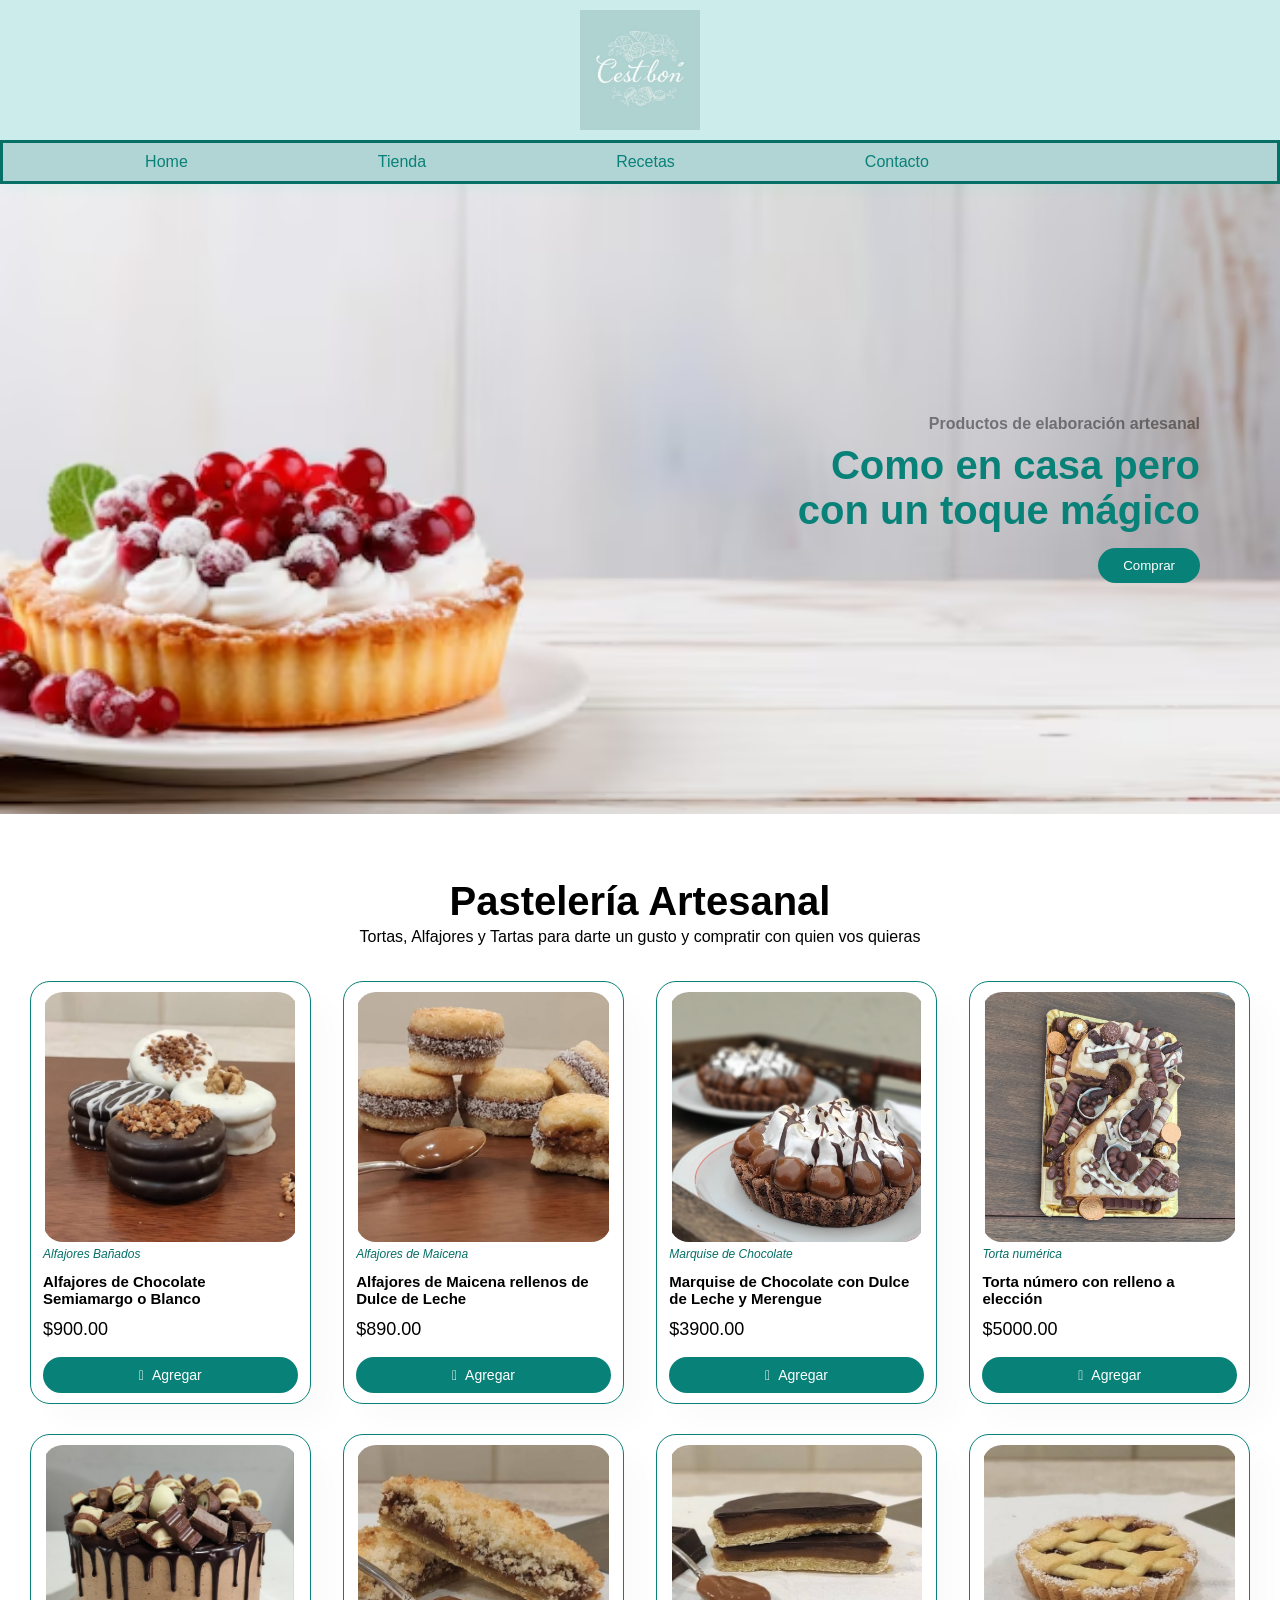
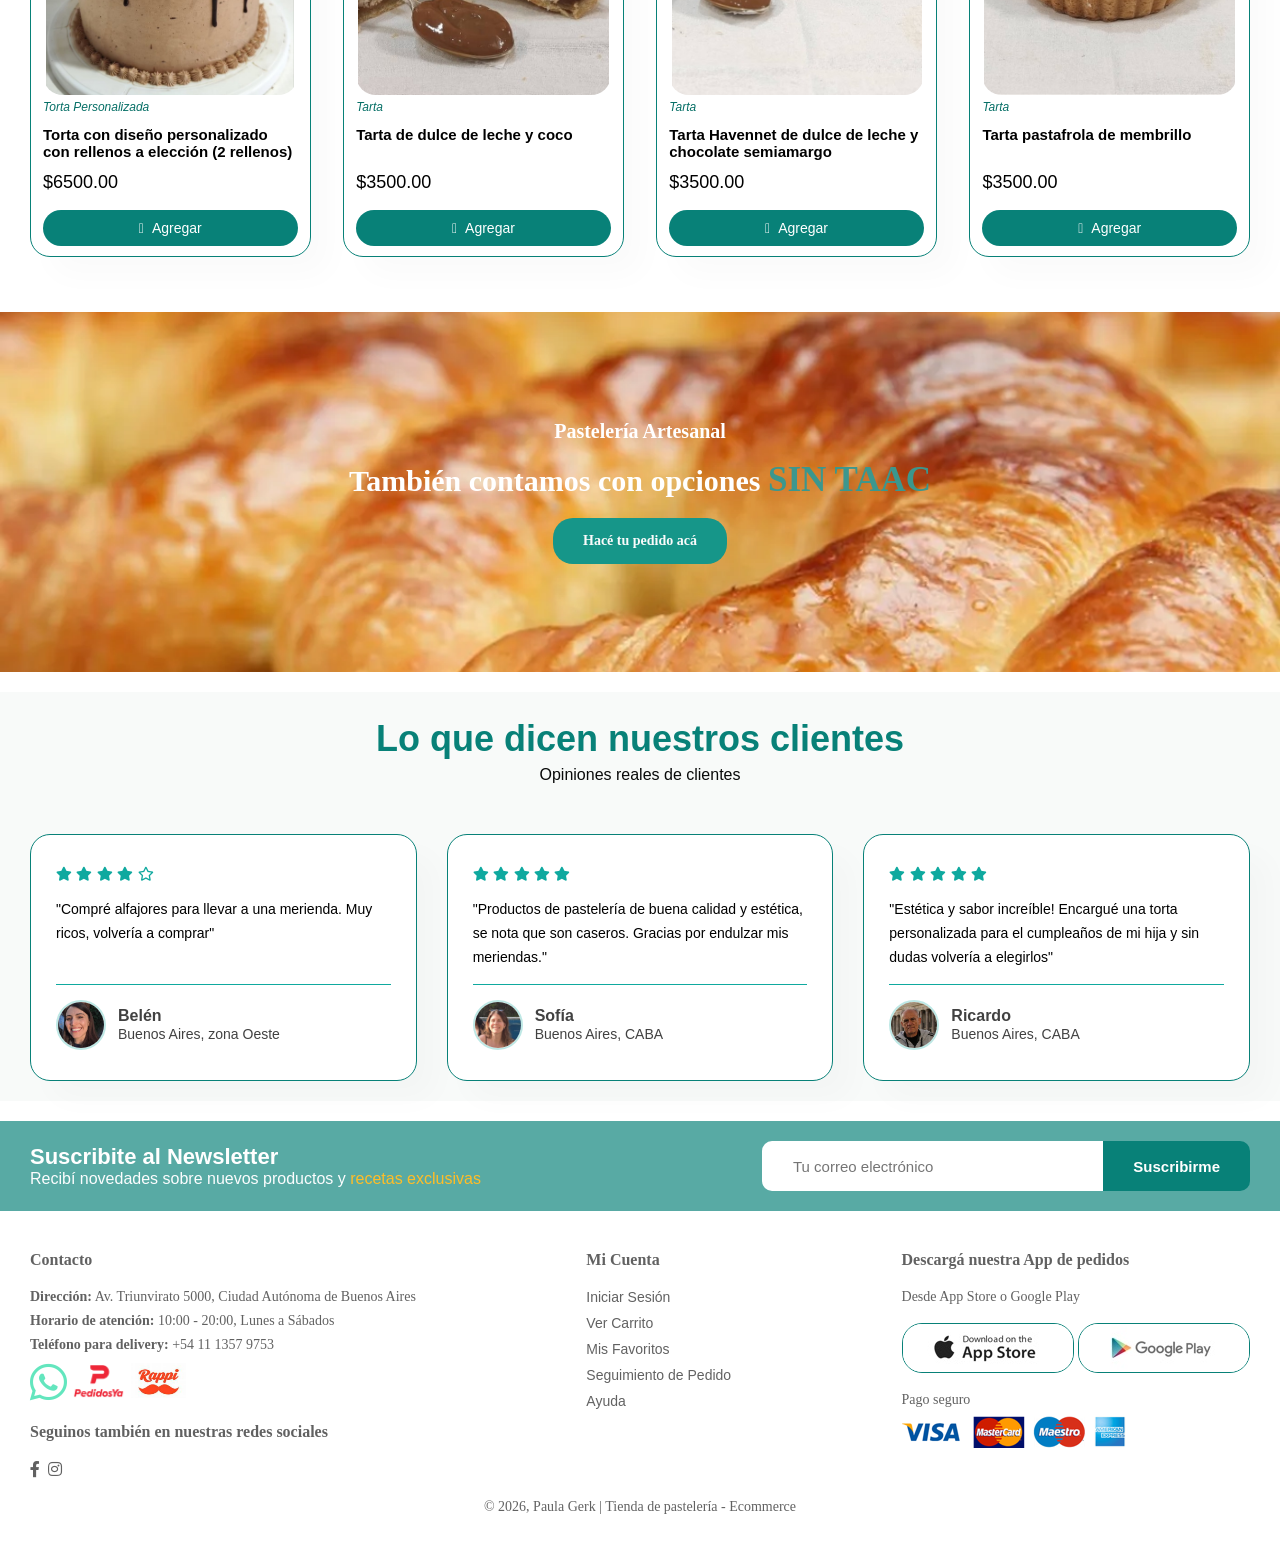
<file: index.html>
<!DOCTYPE html>
<html lang="es">

<head>
    <meta charset="UTF-8">
    <meta http-equiv="X-UA-Compatible" content="IE=edge">
    <meta name="viewport" content="width=device-width, initial-scale=1.0">
    <title>Pastelería Artesanal</title>
    <!-- Font Awesome: librería de íconos -->
    <link rel="stylesheet" href="https://pro.fontawesome.com/releases/v5.10.0/css/all.css" />
    <!-- Hoja de estilos principal -->
    <link rel="stylesheet" href="styles.css">
</head>

<body>
    <div class="logo">
        <a href="index.html">
            <img src="img/logo.jpg" class="logo" alt="Logo Marca" width="130px" height="130px">
        </a>
    </div>

    <!-- ==================== HEADER ==================== -->
    <header class="header">
            <ul id="navbar" class="navbar">
                <li><a href="#">Home</a></li>
                <li><a href="pages/tienda.html">Tienda</a></li>
                <li><a href="#">Recetas</a></li>
                <li><a href="pages/contacto.html">Contacto</a></li>
                <li>
                    <a href="pages/carrito.html">
                        <i class="far fa-graphite fa-thin fa-utensils" aria-hidden="true"></i>
                    </a>
                </li>
                <a href="#" id="close" class="close">
                    <i class="far fa-times" aria-hidden="true"></i>
                </a>
            </ul>
        <div class="mobile">
            <a href="pages/carrito.html">
                <i class="far fa-graphite fa-thin fa-utensils" aria-hidden="true"></i>
            </a>
            <i id="bar" class="fas fa-outdent"></i>
        </div>
    </header>

    <main>
       
        <!-- ==================== HERO ==================== -->
        <section class="hero">
            <div class="hero-content">
                <h4>Productos de elaboración artesanal</h4>
                <h1>Como en casa pero con un toque mágico</h1>
                <button>Comprar</button>
            </div>
        </section>

        <!-- ==================== PRODUCTOS ==================== -->
        <section class="section-productos section-p1">
            <h2>Pastelería Artesanal</h2>
            <p>Tortas,  Alfajores y Tartas para darte un gusto y compratir con quien vos quieras</p>
            <div class="productos-container">

                <div class="producto">
                    <img src="img/productos/Alfajores.jpg" alt="Alfajores Bañados">
                    <div class="producto-descripcion">
                        <span>Alfajores Bañados</span>
                        <h5>Alfajores de Chocolate Semiamargo o Blanco</h5>
                        <h4>$900.00</h4>
                    </div>
                    <a class="carrito" data-nombre="Alfajores de Chocolate Semiamargo o Blanco" data-precio="900.00"
                        data-imagen="../img/productos/Alfajores.jpg">
                        <i class="fal fa-thin fa-utensils"></i> Agregar
                    </a>
                </div>

                <div class="producto">
                    <img src="img/productos/Alfajoresm.jpg" alt="Alfajores Maicena">
                    <div class="producto-descripcion">
                        <span>Alfajores de Maicena</span>
                        <h5>Alfajores de Maicena rellenos de Dulce de Leche</h5>
                        <h4>$890.00</h4>
                    </div>
                    <a class="carrito" data-nombre="Alfajores de Maicena rellenos de Dulce de Leche" data-precio="890.00"
                        data-imagen="../img/productos/Alfajoresm.jpg">
                        <i class="fal fa-thin fa-utensils"></i> Agregar
                    </a>
                </div>

                <div class="producto">
                    <img src="img/productos/Marquise.jpg" alt="Marquise">
                    <div class="producto-descripcion">
                        <span>Marquise de Chocolate</span>
                        <h5>Marquise de Chocolate con Dulce de Leche y Merengue</h5>
                        <h4>$3900.00</h4>
                    </div>
                    <a class="carrito" data-nombre="Marquise de Chocolate" data-precio="3900.00"
                        data-imagen="../img/productos/Marquise.jpg">
                        <i class="fal fa-thin fa-utensils"></i> Agregar
                    </a>
                </div>

                <div class="producto">
                    <img src="img/productos/TortaN.jpg" alt="Torta Número">
                    <div class="producto-descripcion">
                        <span>Torta numérica</span>
                        <h5>Torta número con relleno a elección</h5>
                        <h4>$5000.00</h4>
                    </div>
                    <a class="carrito" data-nombre="Torta número con relleno a elección" data-precio="5000.00"
                        data-imagen="../img/productos/TortaN.jpg">
                        <i class="fal fa-thin fa-utensils"></i> Agregar
                    </a>
                </div>

                <div class="producto">
                    <img src="img/productos/Tortachoco.jpg" alt="Torta Personalizada">
                    <div class="producto-descripcion">
                        <span>Torta Personalizada</span>
                        <h5>Torta con diseño personalizado con rellenos a elección (2 rellenos)</h5>
                        <h4>$6500.00</h4>
                    </div>
                    <a class="carrito" data-nombre="Torta con diseño personalizado con rellenos a elección (2 rellenos)" data-precio="6500.00"
                        data-imagen="../img/productos/Tortachoco.jpg">
                        <i class="fal fa-thin fa-utensils"></i> Agregar
                    </a>
                </div>

                <div class="producto">
                    <img src="img/productos/Tarta1.jpg" alt="Tarta de coco">
                    <div class="producto-descripcion">
                        <span>Tarta</span>
                        <h5>Tarta de dulce de leche y coco</h5>
                        <h4>$3500.00</h4>
                    </div>
                    <a class="carrito" data-nombre="Tarta de dulce de leche y coco" data-precio="6500.00"
                        data-imagen="../img/productos/Tarta1.jpg">
                        <i class="fal fa-thin fa-utensils"></i> Agregar
                    </a>
                </div>

                <div class="producto">
                    <img src="img/productos/Tarta2.jpg" alt="Tarta Havannet">
                    <div class="producto-descripcion">
                        <span>Tarta</span>
                        <h5>Tarta Havennet de dulce de leche y chocolate semiamargo</h5>
                        <h4>$3500.00</h4>
                    </div>
                    <a class="carrito" data-nombre="Tarta Havennet de dulce de leche y chocolate semiamargo" data-precio="3500.00"
                        data-imagen="../img/productos/Tarta2.jpg">
                        <i class="fal fa-thin fa-utensils"></i> Agregar
                    </a>
                </div>

                <div class="producto">
                    <img src="img/productos/Tarta3.jpg" alt="Tarta de membrillo">
                    <div class="producto-descripcion">
                        <span>Tarta</span>
                        <h5>Tarta pastafrola de membrillo</h5>
                        <h4>$3500.00</h4>
                    </div>
                    <a class="carrito" data-nombre="Tarta pastafrola de membrillo" data-precio="3500.00"
                        data-imagen="../img/productos/Tarta3.jpg">
                        <i class="fal fa-thin fa-utensils"></i> Agregar
                    </a>
                </div>

            </div>
        </section>

        <!-- ==================== BANNER ==================== -->
        <section class="banner section-m1">
            <h4>Pastelería Artesanal</h4>
            <h2>También contamos con opciones <span>SIN TAAC</span></h2>
            <button>Hacé tu pedido acá</button>
        </section>

        <!-- ==================== RESEÑAS ==================== -->
        <section class="section-resenias section-p1 section-m1">
            <h2>Lo que dicen nuestros clientes</h2>
            <p>Opiniones reales de clientes</p>
            <div class="resenias-container">

                <div class="resenia-card">
                    <div class="resenia-estrellas">
                        <i class="fas fa-star"></i>
                        <i class="fas fa-star"></i>
                        <i class="fas fa-star"></i>
                        <i class="fas fa-star"></i>
                        <i class="far fa-star"></i>
                    </div>
                    <p>"Compré alfajores para llevar a una merienda. Muy ricos, volvería a comprar"</p>
                    <div class="resenia-autor">
                        <img src="img/people/1.jpg" alt="Belen">
                        <div>
                            <h5>Belén</h5>
                            <span>Buenos Aires, zona Oeste</span>
                        </div>
                    </div>
                </div>

                <div class="resenia-card">
                    <div class="resenia-estrellas">
                        <i class="fas fa-star"></i>
                        <i class="fas fa-star"></i>
                        <i class="fas fa-star"></i>
                        <i class="fas fa-star"></i>
                        <i class="fas fa-star"></i>
                    </div>
                    <p>"Productos de pastelería de buena calidad y estética, se nota que son caseros. Gracias por endulzar mis meriendas."</p>
                    <div class="resenia-autor">
                        <img src="img/people/2.jpg" alt="Sofia">
                        <div>
                            <h5>Sofía</h5>
                            <span>Buenos Aires, CABA </span>
                        </div>
                    </div>
                </div>
               
                <div class="resenia-card">
                    <div class="resenia-estrellas">
                        <i class="fas fa-star"></i>
                        <i class="fas fa-star"></i>
                        <i class="fas fa-star"></i>
                        <i class="fas fa-star"></i>
                        <i class="fas fa-star"></i>
                    </div>
                    <p>"Estética y sabor increíble! Encargué una torta personalizada para el cumpleaños de mi hija y sin dudas volvería a elegirlos"</p>
                    <div class="resenia-autor">
                        <img src="img/people/3.jpg" alt="Ricardo">
                        <div>
                            <h5>Ricardo</h5>
                            <span>Buenos Aires, CABA</span>
                        </div>
                    </div>
                </div>

            </div>
        </section>

        <!-- ==================== NEWSLETTER ==================== -->
        <section class="newsletter section-p1 section-m1">
            <div class="newstext">
                <h4>Suscribite al Newsletter</h4>
                <p>Recibí novedades sobre nuevos productos y <span>recetas exclusivas</span></p>
            </div>
            <div class="form">
                <input type="text" placeholder="Tu correo electrónico">
                <button>Suscribirme</button>
            </div>
        </section>

    </main>

    <!-- ==================== FOOTER ==================== -->
    <footer class="section-p1">
        <div class="col">
            <h4>Contacto</h4>
            <p><strong>Dirección:</strong> Av. Triunvirato 5000, Ciudad Autónoma de Buenos Aires</p>
            <p><strong>Horario de atención:</strong> 10:00 - 20:00, Lunes a Sábados</p>
            <p><strong>Teléfono para delivery:</strong> +54 11 1357 9753 </p>
            <div class="delivery">
                <a href="#"><i class="fab fa-brands fa-whatsapp fa-3x" style="color: rgb(99, 230, 190)" ></i></a>
                <a href="#"><img src="img/pedidosya.png" class="pedidos" alt="PedidosYa" width="55px" height="35px"></a> 
                <a href="#"><img src="img/Rappi.png" class="pedidos" alt="Rappi" width="55px" height="35px"></a>
            </div>
            <div class="follow">
                <h4>Seguinos también en nuestras redes sociales</h4>
                <div class="icon">
                    <i class="fab fa-facebook-f"></i>
                    <i class="fab fa-instagram"></i>
                    
                </div>
            </div>
        </div>
        <div class="col">
            <h4>Mi Cuenta</h4>
            <a href="#">Iniciar Sesión</a>
            <a href="pages/carrito.html">Ver Carrito</a>
            <a href="#">Mis Favoritos</a>
            <a href="#">Seguimiento de Pedido</a>
            <a href="pages/contacto.html">Ayuda</a>
        </div>
        <div class="col install">
            <h4>Descargá nuestra App de pedidos</h4>
            <p>Desde App Store o Google Play</p>
            <div class="row">
                <img src="img/pay/app.jpg" alt="App Store">
                <img src="img/pay/play.jpg" alt="Google Play">
            </div>
            <p>Pago seguro</p>
            <img src="img/pay/pay.png" alt="Métodos de Pago">
        </div>
        <div class="copyright">
            <p>© 2026, Paula Gerk | Tienda de pastelería - Ecommerce</p>
        </div>
    </footer>

    <script src="script/script.js"></script>
    <script src="script/index.js"></script>
    <script src="script/toast.js"></script>

</body>

</html>
</file>
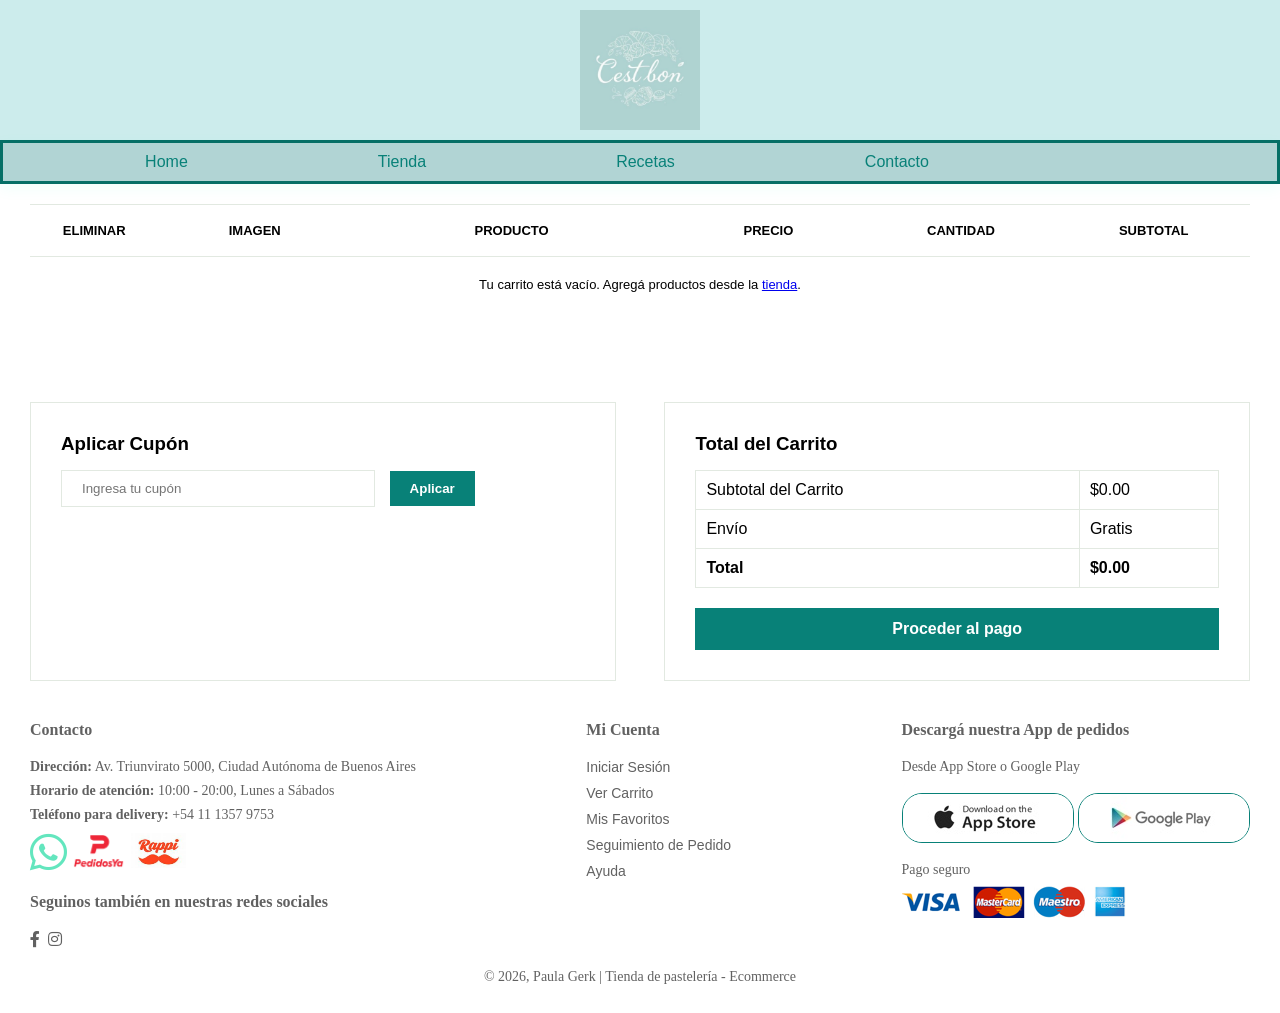
<file: pages/carrito.html>
<!DOCTYPE html>
<html lang="es">

<head>
    <meta charset="UTF-8">
    <meta http-equiv="X-UA-Compatible" content="IE=edge">
    <meta name="viewport" content="width=device-width, initial-scale=1.0">
    <title>Carrito - Talento Tech Ecommerce</title>
    <link rel="stylesheet" href="https://pro.fontawesome.com/releases/v5.10.0/css/all.css" />
    <link rel="stylesheet" href="../styles.css">
    <link rel="stylesheet" href="../estilos/carrito.css">
</head>

<body>

    <div class="logo">
        <a href="../index.html">
            <img src="../img/logo.jpg" class="logo" alt="Logo Marca" width="130px" height="130px">
        </a>
    </div>

    <!-- ==================== HEADER ==================== -->
    <header class="header">
        <div>
            <ul id="navbar" class="navbar">
                <li><a href="/index.html">Home</a></li>
                <li><a href="tienda.html">Tienda</a></li>
                <li><a href="#">Recetas</a></li>
                <li><a href="contacto.html">Contacto</a></li>
                <li>
                    <a href="../pages/carrito.html">
                        <i class="far fa-graphite fa-thin fa-utensils" aria-hidden="true"></i>
                    </a>
                </li>
                <a href="#" id="close" class="close">
                    <i class="far fa-times" aria-hidden="true"></i>
                </a>
            </ul>
        </div>
        <div class="mobile">
            <a href="carrito.html">
                <i class="far fa-graphite fa-thin fa-utensils" aria-hidden="true"></i>
            </a>
            <i id="bar" class="fas fa-outdent"></i>
            </a>
        </div>
    </header>

    <main>

        <!-- ==================== TABLA CARRITO ==================== -->
        <section id="cart" class="section-p1">
            <table width="100%">
                <thead>
                    <tr>
                        <td>ELIMINAR</td>
                        <td>IMAGEN</td>
                        <td>PRODUCTO</td>
                        <td>PRECIO</td>
                        <td>CANTIDAD</td>
                        <td>SUBTOTAL</td>
                    </tr>
                </thead>
                <tbody id="tabla_carrito"></tbody>
            </table>
        </section>

        <!-- ==================== CUPÓN Y TOTAL ==================== -->
        <section id="cart-add" class="section-p1">
            <div id="coupon">
                <h3>Aplicar Cupón</h3>
                <div>
                    <input type="text" placeholder="Ingresa tu cupón">
                    <button class="normal">Aplicar</button>
                </div>
            </div>
            <div id="subtotal">
                <h3>Total del Carrito</h3>
                <table>
                    <tr>
                        <td>Subtotal del Carrito</td>
                        <td id="total">$0.00</td>
                    </tr>
                    <tr>
                        <td>Envío</td>
                        <td>Gratis</td>
                    </tr>
                    <tr>
                        <td><strong>Total</strong></td>
                        <td><strong id="total">$0.00</strong></td>
                    </tr>
                </table>
                <button class="normal">Proceder al pago</button>
            </div>
        </section>

    </main>

    <!-- ==================== FOOTER ==================== -->
    <footer class="section-p1">
        <div class="col">
            <h4>Contacto</h4>
            <p><strong>Dirección:</strong> Av. Triunvirato 5000, Ciudad Autónoma de Buenos Aires</p>
            <p><strong>Horario de atención:</strong> 10:00 - 20:00, Lunes a Sábados</p>
            <p><strong>Teléfono para delivery:</strong> +54 11 1357 9753 </p>
            <div class="delivery">
                <a href="#"><i class="fab fa-brands fa-whatsapp fa-3x" style="color: rgb(99, 230, 190)" ></i></a>
                <a href="#"><img src="../img/pedidosya.png" class="pedidos" alt="PedidosYa" width="55px" height="35px"></a> 
                <a href="#"><img src="../img/Rappi.png" class="pedidos" alt="Rappi" width="55px" height="35px"></a>
            </div>
            <div class="follow">
                <h4>Seguinos también en nuestras redes sociales</h4>
                <div class="icon">
                    <i class="fab fa-facebook-f"></i>
                    <i class="fab fa-instagram"></i>
                    
                </div>
            </div>
        </div>
        <div class="col">
            <h4>Mi Cuenta</h4>
            <a href="#">Iniciar Sesión</a>
            <a href="carrito.html">Ver Carrito</a>
            <a href="#">Mis Favoritos</a>
            <a href="#">Seguimiento de Pedido</a>
            <a href="contacto.html">Ayuda</a>
        </div>
        <div class="col install">
            <h4>Descargá nuestra App de pedidos</h4>
            <p>Desde App Store o Google Play</p>
            <div class="row">
                <img src="../img/pay/app.jpg" alt="App Store">
                <img src="../img/pay/play.jpg" alt="Google Play">
            </div>
            <p>Pago seguro</p>
            <img src="../img/pay/pay.png" alt="Métodos de Pago">
        </div>
        <div class="copyright">
            <p>© 2026, Paula Gerk | Tienda de pastelería - Ecommerce</p>
        </div>
    </footer>

    <script src="../script/carrito.js"></script>
    <script src="../script/script.js"></script>

</body>

</html>
</file>
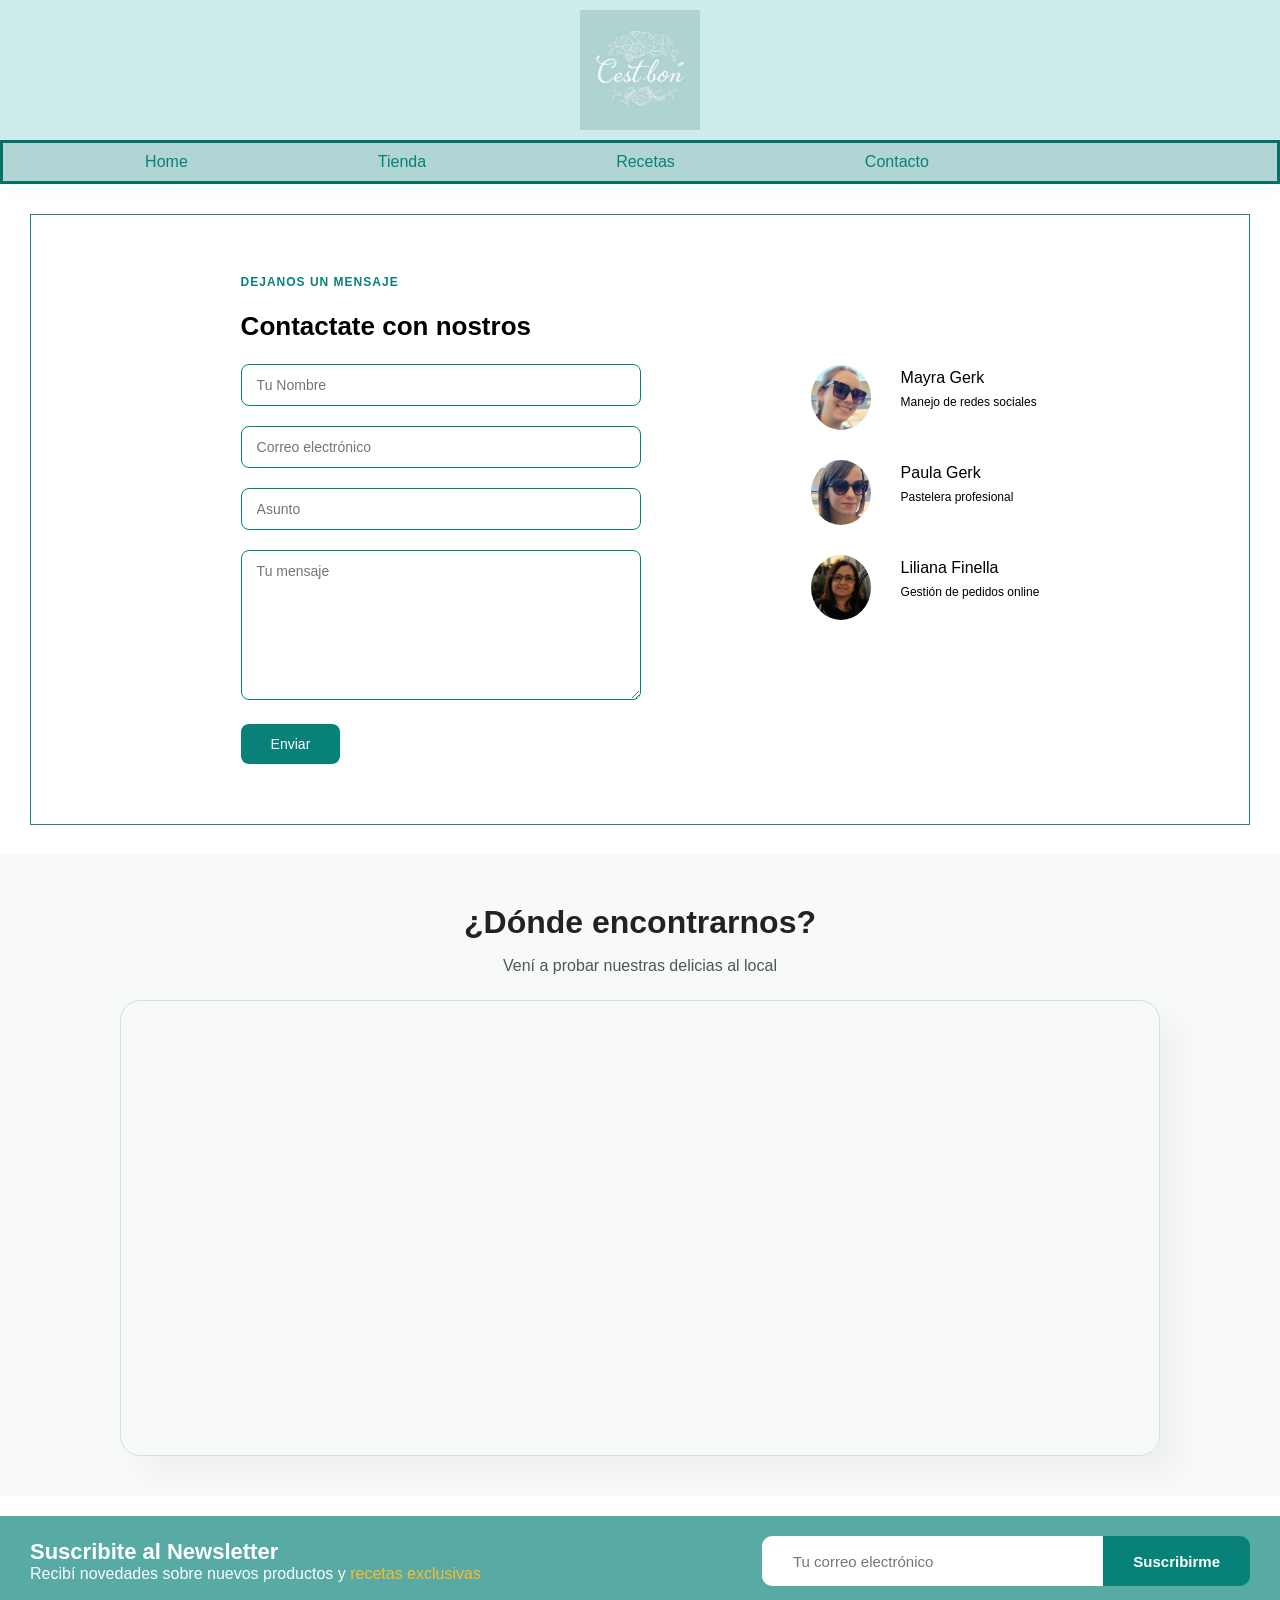
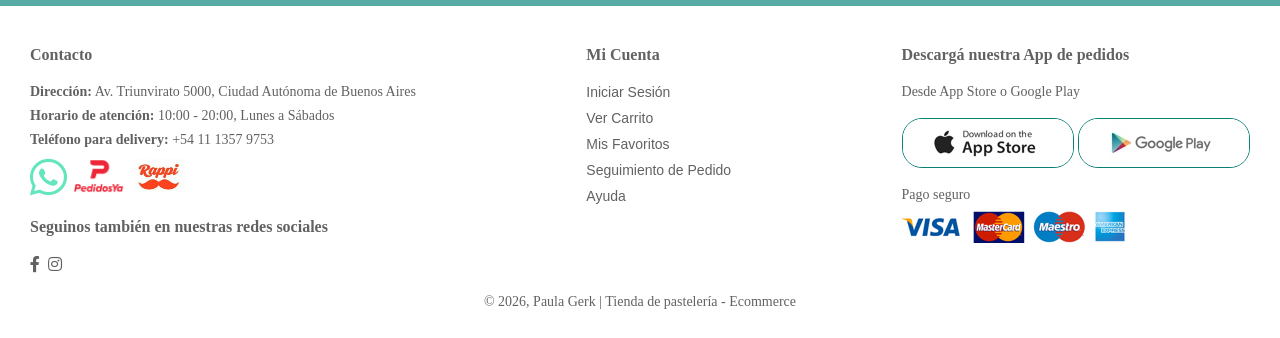
<file: pages/contacto.html>
<!DOCTYPE html>
<html lang="es">

<head>
    <meta charset="UTF-8">
    <meta http-equiv="X-UA-Compatible" content="IE=edge">
    <meta name="viewport" content="width=device-width, initial-scale=1.0">
    <title>Contacto - Pastelería artesanal</title>
    <link rel="stylesheet" href="https://pro.fontawesome.com/releases/v5.10.0/css/all.css" />
    <link rel="stylesheet" href="../styles.css">
    <link rel="stylesheet" href="../estilos/contacto.css">
</head>

<body>

    <div class="logo">
        <a href="#">
            <img src="../img/logo.jpg" class="logo" alt="Logo Marca" width="130px" height="130px">
        </a>
    </div>

    <header class="header">
            <ul id="navbar" class="navbar">
                <li><a href="../index.html">Home</a></li>
                <li><a href="../pages/tienda.html">Tienda</a></li>
                <li><a href="">Recetas</a></li>
                <li><a href="../pages/contacto.html">Contacto</a></li>
                <li>
                    <a href="../pages/carrito.html">
                        <i class="far fa-graphite fa-thin fa-utensils" aria-hidden="true"></i>
                    </a>
                </li>
                <a href="#" id="close" class="close">
                    <i class="far fa-times" aria-hidden="true"></i>
                </a>
            </ul>
        <div class="mobile">
            <a href="../pages/carrito.html">
                <i class="fal fa-thin fa-utensils" aria-hidden="true"></i>
            </a>
            <i id="bar" class="fas fa-outdent"></i>
        </div>
    </header>

    <main>

        <section class="form-details">

            <form action="https://formspree.io/f/TU_ID_FORMSPREE" method="POST" id="formularioContacto">
                <span>DEJANOS UN MENSAJE</span>
                <h2>Contactate con nostros</h2>

                <div class="campo-control">
                    <input type="text" id="tuNombre" name="nombre" placeholder="Tu Nombre">
                    <div class="texto-error"></div>
                </div>

                <div class="campo-control">
                    <input type="text" id="tuCorreo" name="correo" placeholder="Correo electrónico">
                    <div class="texto-error"></div>
                </div>

                <div class="campo-control">
                    <input type="text" id="asunto" name="asunto" placeholder="Asunto">
                    <div class="texto-error"></div>
                </div>

                <div class="campo-control">
                    <textarea id="tuMensaje" name="mensaje" cols="30" rows="10" placeholder="Tu mensaje"></textarea>
                    <div class="texto-error"></div>
                </div>

                <button type="submit">Enviar</button>
            </form>

            <div class="people">
                <div>
                    <img src="../img/people/4.jpg" alt="Mayra Gerk">
                    <p>
                        <span>Mayra Gerk</span>
                        Manejo de redes sociales <br>
                    </p>
                </div>
                <div>
                    <img src="../img/people/5.jpg" alt="Paula Gerk">
                    <p>
                        <span>Paula Gerk</span>
                        Pastelera profesional <br>
                    </p>
                </div>
                <div>
                    <img src="../img/people/6.jpg" alt="Liliana Finella">
                    <p>
                        <span>Liliana Finella</span>
                        Gestión de pedidos online <br>
                    </p>
                </div>
            </div>

        </section>

        <section class="seccion-mapa section-p1">
            <h2>¿Dónde encontrarnos?</h2>
            <p>Vení a probar nuestras delicias al local</p>
            <div class="mapa-container">
                <iframe
                    src="https://www.google.com/maps/embed?pb=!1m18!1m12!1m3!1d3285.090820270036!2d-58.485045925335115!3d-34.57656845606293!2m3!1f0!2f0!3f0!3m2!1i1024!2i768!4f13.1!3m3!1m2!1s0x95bcb66629d68063%3A0xd14098f19878b107!2sAv.%20Triunvirato%205000%2C%20C1431FCP%20Cdad.%20Aut%C3%B3noma%20de%20Buenos%20Aires!5e0!3m2!1ses!2sar!4v1779401756513!5m2!1ses!2sar" 
                    width="900" 
                    height="450" 
                    width="100%"
                    style="border:0; border-radius: 20px;"
                    allowfullscreen=""
                    loading="lazy"
                    referrerpolicy="no-referrer-when-downgrade"
                    title="Ubicación de la tienda en Buenos Aires">
                </iframe>
            </div>
        </section>

        <section class="newsletter section-p1 section-m1">
            <div class="newstext">
                <h4>Suscribite al Newsletter</h4>
                <p>Recibí novedades sobre nuevos productos y <span>recetas exclusivas</span></p>
            </div>
            <div class="form">
                <input type="text" placeholder="Tu correo electrónico">
                <button>Suscribirme</button>
            </div>
        </section>

    </main>

    <footer class="section-p1">
        <div class="col">
            <h4>Contacto</h4>
            <p><strong>Dirección:</strong> Av. Triunvirato 5000, Ciudad Autónoma de Buenos Aires</p>
            <p><strong>Horario de atención:</strong> 10:00 - 20:00, Lunes a Sábados</p>
            <p><strong>Teléfono para delivery:</strong> +54 11 1357 9753 </p>
            <div class="delivery">
                <a href="#"><i class="fab fa-brands fa-whatsapp fa-3x" style="color: rgb(99, 230, 190)" ></i></a>
                <a href="#"><img src="../img/pedidosya.png" class="pedidos" alt="PedidosYa" width="55px" height="35px"></a> 
                <a href="#"><img src="../img/Rappi.png" class="pedidos" alt="Rappi" width="55px" height="35px"></a>
            </div>
            <div class="follow">
                <h4>Seguinos también en nuestras redes sociales</h4>
                <div class="icon">
                    <i class="fab fa-facebook-f"></i>
                    <i class="fab fa-instagram"></i>
                    
                </div>
            </div>
        </div>
        <div class="col">
            <h4>Mi Cuenta</h4>
            <a href="#">Iniciar Sesión</a>
            <a href="carrito.html">Ver Carrito</a>
            <a href="#">Mis Favoritos</a>
            <a href="#">Seguimiento de Pedido</a>
            <a href="contacto.html">Ayuda</a>
        </div>
        <div class="col install">
            <h4>Descargá nuestra App de pedidos</h4>
            <p>Desde App Store o Google Play</p>
            <div class="row">
                <img src="../img/pay/app.jpg" alt="App Store">
                <img src="../img/pay/play.jpg" alt="Google Play">
            </div>
            <p>Pago seguro</p>
            <img src="../img/pay/pay.png" alt="Métodos de Pago">
        </div>
        <div class="copyright">
            <p>© 2026, Paula Gerk | Tienda de pastelería - Ecommerce</p>
        </div>
    </footer>
    
    <script src="../script/script.js"></script>
    <script src="../script/contactoStorage.js"></script>
    <script src="../script/contactoValidacion.js"></script>

</body>

</html>
</file>
<file: styles.css>
/* Google Fonts */
@import url("https://fonts.googleapis.com/css2?family=Rochester&family=Shadows+Into+Light&display=swap");

* {
    margin: 0;
    padding: 0;
    box-sizing: border-box;
    font-family:'Segoe UI', Tahoma, Geneva, Verdana, sans-serif;
}

h1 {
    color: #088178;
    font-family: "Rochester", 'Segoe UI', Tahoma, Geneva, Verdana, sans-serif ;
    font-size: 2.5rem;
}

h2 {
    line-height: 54px;
    color: #000000;
    font-size: 2.5rem;
}

h4 {
    color: #00000070;
    font-size: 1rem;
}

body {
    width: 100%;
}

.section-p1 {
    padding: 20px 30px;
}

.section-m1 {
    margin: 20px 0;
}

/* ============================================================
   HEADER Y NAVEGACIÓN
   ============================================================ */

.header {
    display: flex;
    align-items: center;
    justify-content: center;
    padding: 10px 60px;
    background-color: #b1d4d4;
    border-style: solid;
    border-color: #066f66;
    border-width: 3px;
    box-shadow: 0 5px 15px rgba(4, 248, 195, 0.06);
    z-index: 999;
    position: sticky;
    top: 0;
    left: 0;
}

.logo {
    padding: 5px 5px;
    display: flex;
    align-items: center;
    justify-content: center;
    background-color: #ccecec;
}

.navbar {
    display: flex;
    align-items: center;
    justify-content: center;
    gap: 150px;
}

.navbar li {
    list-style: none;
    padding: 0 20px;
}

.navbar a {
    text-decoration: none;
    font-size: 16px;
    font-weight: 500;
    font-family:'Segoe UI', Tahoma, Geneva, Verdana, sans-serif;
    color: #088178;
    transition: 0.3s ease;
}

.mobile {
    display: none;
    align-items: center;
}

/* Botón cerrar menú mobile */
.close {
    display: none;
    position: absolute;
    z-index: 100; /* Asegura que esté por encima de la barra */
    cursor: pointer; /* Fuerza a que aparezca la mano de clic */
}

/* Responsive Header */
@media (max-width: 799px) {
    .navbar {
        display:flex;
        flex-direction: column;
        align-items: flex-start;
        justify-content: flex-start;
        position:fixed;
        top: 0;
        right: -300px;
        height: 100vh;
        width: 200px;
        background-color: #b1d4d4;
        box-shadow: 0 20px 0px rgba(0, 0, 0, 0.1);
        padding: 60px 0 0 40px;
        transition: 0.3s;
    }

    .navbar li {
        margin-bottom: -90px;
    }

    .mobile {
        display: flex;
        align-items: center;
    }

    .mobile i {
        color: #066f66;
        font-size: 22px;
        padding-left: 20px;
    }

    /* Clase que se agrega con JS para mostrar el menú */
    .active {
        right: 0px;
    }

    .close {
        display: initial;
        position: absolute;
        top: 30px;
        left: 30px;
        color: #066f66;
        font-size: 24px;
    }
}

/* ============================================================
   HERO
   ============================================================ */

.hero {
    background-image: url('img/tarta.avif');
    display: flex;
    align-items: center;
    justify-content: flex-end;
    height: 70vh;
    width: 100%;
    background-size: cover;
    background-position: top 70% center;
    padding: 0 80px;
    margin-bottom: 40px;
}

.hero .hero-content {
    width: 36%;
    display: flex;
    flex-direction: column;
    align-items: flex-end;
    text-align: right;
    z-index: 1;
}

.hero .hero-content h4 {
    margin-bottom: 10px;
}

.hero .hero-content h1 {
    margin-bottom: 15px;
}

.hero .hero-content button {
    background-color: #088178;
    color: white;
    border: none;
    padding: 10px 25px;
    border-radius: 50px;
    cursor: pointer;
    transition: background-color 0.3s ease;
}

/* Responsive Hero */
@media (max-width: 1200px) {
    .hero { padding: 0 60px; }
    .hero .hero-content { width: 55%; }
}

@media (max-width: 992px) {
    .hero { height: 85vh; padding: 0 60px; }
    .hero .hero-content { width: 60%; }
    .hero .hero-content h1 { font-size: 2.5rem; }
    .hero .hero-content h2 { font-size: 2.2rem; }
    .hero .hero-content p { font-size: 0.9rem; }
}

@media (max-width: 768px) {
    .hero {
        height: 70vh;
        padding: 0 40px;
        justify-content: center;
        background-position: top center;
    }
    .hero .hero-content {
        width: 80%;
        align-items: center;
        text-align: center;
    }
    .hero .hero-content h4 { font-size: 0.9rem; }
    .hero .hero-content h2 { font-size: 1.8rem; }
    .hero .hero-content h1 { font-size: 2.2rem; }
}

@media (max-width: 576px) {
    .hero { height: 60vh; padding: 0 10px; background-position: 55% center; }
    .hero .hero-content { width: 100%; }
    .hero .hero-content h4 { font-size: 0.8rem; }
    .hero .hero-content h2 { font-size: 1.5rem; }
    .hero .hero-content h1 { font-size: 1.8rem; margin-bottom: 10px; }
    .hero .hero-content p { font-size: 0.8rem; margin-bottom: 15px; }
    .hero .hero-content button { padding: 10px 20px; font-size: 0.9rem; }
}


/* ============================================================
   SECCIÓN PRODUCTOS
   ============================================================ */

.section-productos {
    text-align: center;
}

/* Contenedor Flexbox de los productos */
.section-productos .productos-container {
    display: flex;
    justify-content: space-between;
    padding-top: 20px;
    flex-wrap: wrap;
}

/* Productos */
.section-productos .productos-container .producto {
    width: 23%;
    min-width: 250px;
    margin: 15px 0;
    padding: 10px 12px;
    border-radius: 20px;
    border: 1px solid #088178;
    cursor: pointer;
    box-shadow: 20px 20px 30px rgba(0, 0, 0, 0.02);
    transition: 0.8s ease;
    position: relative;
    display: flex;
    flex-direction: column;
}

.section-productos .productos-container .producto img {
    width: 100%;
    border-radius: 20px;
    height: 250px;
    object-fit: contain;
    display: block;
}

/* Descripción del producto */
.section-productos .productos-container .producto .producto-descripcion {
    text-align: start;
    padding: 5px 0;
    min-height: 80px;
    display: flex;
    flex-direction: column;
    justify-content: flex-start;
    flex-grow: 1;
}

.section-productos .productos-container .producto .producto-descripcion span {
    color:#066f66;
    font-size: 12px;
    font-style: oblique;
}

.section-productos .productos-container .producto .producto-descripcion h5 {
    padding-top: 12px;
    color: #000000;
    font-size: 15px;
}

/* Precio del producto */
.section-productos .productos-container .producto .producto-descripcion h4 {
    padding-top: 12px;
    font-size: 18px;
    font-weight: 500;
    color: #000000;
    margin-top: auto;
}

.section-productos .productos-container .producto:hover {
    box-shadow: 20px 20px 30px rgba(0, 0, 0, 0.15);
}

/* Botón agregar al carrito */
.section-productos .productos-container .producto .carrito {
    display: flex;
    align-items: center;
    justify-content: center;
    gap: 8px;
    width: 100%;
    padding: 10px 0;
    margin-top: 12px;
    border-radius: 20px;
    background-color: #088178;
    color: #fff;
    font-size: 14px;
    font-weight: 500;
    text-decoration: none;
    transition: background-color 0.8s ease;
}

.section-productos .productos-container .producto .carrito:hover {
    background-color: #066f66;
}

/* Responsive Productos */
@media (max-width: 1200px) {
    .section-productos .productos-container { justify-content: space-around; }
    .section-productos .productos-container .producto { margin: 15px 10px; }
}

@media (max-width: 992px) {
    .section-productos h2 { font-size: 1.8rem; }
    .section-productos p { font-size: 0.9rem; }
    .section-productos .productos-container .producto { width: 30%; min-width: 220px; }
}

@media (max-width: 768px) {
    .section-productos .productos-container .producto { width: 45%; min-width: 200px; }
    .section-productos .productos-container { justify-content: space-between; }
}

@media (max-width: 576px) {
    .section-productos { padding: 20px 10px; }
    .section-productos h2 { font-size: 1.5rem; }
    .section-productos .productos-container .producto { width: 100%; min-width: unset; margin: 10px 0; }
    .section-productos .productos-container .producto .producto-descripcion h5 { font-size: 13px; }
}


/* ============================================================
   BANNER
   ============================================================ */

.banner {
    width: 100%;
    height: 40vh;
    background-image: url(img/banner/medialunas.webp);
    background-size: cover;
    background-position: center;
    display: flex;
    flex-direction: column;
    justify-content: center;
    align-items: center;
    text-align: center;
}

.banner h4 {
    color: #fff;
    font-size: 20px;
    font-family: Cambria, Cochin, Georgia, Times, 'Times New Roman', serif;
}

.banner h2 {
    color: #fff;
    font-size: 30px;
    font-family: Cambria, Cochin, Georgia, Times, 'Times New Roman', serif;
    padding: 10px 0;
}

.banner span {
    color: #3b978e;
    font-size: 35px;
    font-family: Cambria, Cochin, Georgia, Times, 'Times New Roman', serif;
}

.banner button {
    font-size: 14px;
    font-family:Cambria, Cochin, Georgia, Times, 'Times New Roman', serif;
    font-weight: 600;
    padding: 15px 30px;
    color: #fafbfb;
    background-color: #169689;
    border-radius: 20px;
    cursor: pointer;
    border: none;
    outline: none;
    transition: 0.8s;
}

.banner button:hover {
    background: #088178;
    color: #fff;
}

/* Responsive Banner */
@media (max-width: 1200px) {
    .banner { padding: 0 60px; }
    .banner h2 { font-size: 28px; }
}

@media (max-width: 992px) {
    .banner { height: 35vh; }
    .banner h2 { font-size: 26px; }
}

@media (max-width: 768px) {
    .banner { height: 30vh; padding: 0 20px; }
    .banner h4 { font-size: 14px; }
    .banner h2 { font-size: 22px; }
    .banner button { padding: 12px 20px; }
}

@media (max-width: 576px) {
    .banner { height: 25vh; }
    .banner h4 { font-size: 12px; }
    .banner h2 { font-size: 18px; }
    .banner button { padding: 10px 15px; font-size: 12px; }
}


/* ============================================================
   NEWSLETTER
   ============================================================ */

.newsletter {
    display: flex;
    justify-content: space-between;
    flex-wrap: wrap;
    align-items: center;
    background-position: 20% 30%;
    background-color:#088179ac
}

.newsletter h4 {
    font-size: 22px;
    font-weight: 700;
    color: #fff;
}

.newsletter p {
    font-size: 16px;
    font-weight: 500;
    color: #fcfdfe;
}

.newsletter p span {
    color: #ffbd27;
}

/* Barra de suscripción */
.newsletter .form {
    display: flex;
    width: 40%;
}

.newsletter .form input {
    height: 3.125rem;
    padding: 0px 30px;
    font-size: 15px;
    width: 100%;
    border: 1px solid transparent;
    border-radius:10px 0 0 10px;
    outline: none;
}

.newsletter .form button {
    font-size: 15px;
    font-weight: 600;
    padding: 5px 30px;
    color: #fff;
    background-color: #088178;
    white-space: nowrap;
    border-radius: 0 10px 10px 0;
    cursor: pointer;
    border: none;
    outline: none;
    transition: 0.5s;
}

/* Responsive Newsletter */
@media (max-width: 1200px) {
    .newsletter { padding: 40px 60px; }
    .newsletter .form { width: 45%; }
}

@media (max-width: 992px) {
    .newsletter .form { width: 80%; }
}

@media (max-width: 768px) {
    .newsletter { flex-direction: column; align-items: flex-start; }
    .newsletter .newstext { margin-bottom: 20px; width: 100%; }
}

@media (max-width: 576px) {
    .newsletter { padding: 20px 10px; }
    .newsletter h4 { font-size: 18px; }
    .newsletter .form { width: 100%; }
    .newsletter .form button { padding: 12px 15px; }
}


/* ============================================================
   FOOTER
   ============================================================ */

footer {
    display: flex;
    flex-wrap: wrap;
    justify-content: space-between;
}

footer .col {
    display: flex;
    flex-direction: column;
    align-items: flex-start;
    margin-bottom: 20px;
}

footer h4 {
    font-size: 16px;
    color: #0000009e;
    font-family: Cambria, Cochin, Georgia, Times, 'Times New Roman', serif;
    padding-bottom: 20px;
}

footer p {
    font-size: 14px;
    color: #0000009e;
    font-family: Cambria, Cochin, Georgia, Times, 'Times New Roman', serif;
    margin: 0 0 8px 0;
}

footer strong {
    font-size: 14px;
    color: #0000009e;
    font-family: Cambria, Cochin, Georgia, Times, 'Times New Roman', serif;
}

footer a {
    font-size: 14px;
    color: #0000009e;
    font-family: 'Gill Sans', 'Gill Sans MT', Calibri, 'Trebuchet MS', sans-serif;
    text-decoration: none;
    margin-bottom: 10px;
}

footer .follow {
    margin-top: 20px;
}

footer .follow i {
    color: #0000009e;
    padding-right: 4px;
    cursor: pointer;
}

/* Imágenes de tiendas */
footer .install .row img {
    margin: 10px 0 15px 0;
    border: 1px solid #088178;
    border-radius:20px;
}

footer .follow i:hover,
footer a:hover {
    color: #088178;
}

footer .copyright {
    width: 100%;
    text-align: center;
}

/* Responsive Footer */
@media (max-width: 1200px) {
    footer { padding: 40px 60px; }
    footer .col { padding-right: 20px; }
}

@media (max-width: 992px) {
    footer { padding: 40px 20px; }
    footer .col { width: 45%; margin-bottom: 25px; }
}

@media (max-width: 768px) {
    footer .col { width: 48%; }
    footer .copyright { margin-top: 20px; }
}

@media (max-width: 576px) {
    footer { flex-direction: column; }
    footer .col { width: 100%; margin-bottom: 30px; }
    footer .copyright { margin-top: 10px; font-size: 13px; }
}


/* ============================================================
   SECCIÓN RESEÑAS
   ============================================================ */

.section-resenias {
    text-align: center;
    background-color: #f8faf9;
}

.section-resenias h2 {
    font-size: 36px;
    color:#088178
}

.section-resenias > p {
    color: #090a0a;
    margin-bottom: 30px;
}

/* Grid de 3 columnas para las cards */
.resenias-container {
    display: grid;
    grid-template-columns: repeat(3, 1fr);
    gap: 30px;
    padding-top: 20px;
}

/* Card individual de reseña */
.resenia-card {
    background-color: #fff;
    border: 1px solid #088178;
    border-radius: 20px;
    padding: 30px 25px;
    box-shadow: 20px 20px 30px rgba(0, 0, 0, 0.02);
    transition: 0.5s ease;
    text-align: left;
    display: flex;
    flex-direction: column;
    gap: 15px;
}

.resenia-card:hover {
    box-shadow: 20px 20px 30px rgba(0, 0, 0, 0.1);
    transform: translateY(-4px);
}

/* Estrellas de calificación */
.resenia-estrellas i {
    color:#0fa99f;
    font-size: 14px;
}

.resenia-card > p {
    font-size: 14px;
    color: #000000;
    line-height: 1.7;
    margin: 0;
    flex-grow: 1;
}

/* Datos del autor de la reseña */
.resenia-autor {
    display: flex;
    align-items: center;
    gap: 12px;
    border-top: 1px solid #0fa99f;
    padding-top: 15px;
    margin-top: auto;
}

.resenia-autor img {
    width: 50px;
    height: 50px;
    border-radius: 50%;
    object-fit: cover;
    border: 2px solid #0fa99f45;
}

.resenia-autor h5 {
    font-size: 16px;
    font-weight: 700;
    color: #000000be;
    margin: 0;
}

.resenia-autor span {
    font-size: 14px;
    color: #000000be;
}

/* Responsive Reseñas */
@media (max-width: 992px) {
    .resenias-container {
        grid-template-columns: repeat(2, 1fr);
    }
}

@media (max-width: 576px) {
    .section-resenias { padding: 20px 15px; }
    .section-resenias h2 { font-size: 26px; font-family: 'Gill Sans', 'Gill Sans MT', Calibri, 'Trebuchet MS', sans-serif;}
    .resenias-container {
        grid-template-columns: 1fr;
        gap: 20px;
    }
}
</file>
<file: estilos/carrito.css>
#cart {
    overflow-x: auto;
}

#cart table {
    width: 100%;
    border-collapse: collapse;
    table-layout: fixed;
    white-space: nowrap;
}

#cart table img {
    width: 70px;
    border-radius: 5px;
}

#cart table td:nth-child(1) {
    width: 100px;
    text-align: center;
}

#cart table td:nth-child(2) {
    width: 150px;
    text-align: center;
}

#cart table td:nth-child(3) {
    width: 250px;
    text-align: center;
}

#cart table td:nth-child(4),
#cart table td:nth-child(5),
#cart table td:nth-child(6) {
    width: 150px;
    text-align: center;
}

#cart table td:nth-child(5) input {
    width: 50px;
    padding: 5px 10px;
    text-align: center;
    border: 1px solid #ccc;
    border-radius: 4px;
}

#cart table thead {
    border: 1px solid #e2e9e1;
    border-left: none;
    border-right: none;
}

#cart table thead td {
    font-weight: 700;
    text-transform: uppercase;
    font-size: 13px;
    padding: 18px 0;
}

#cart table tbody tr td {
    padding-top: 15px;
}

#cart table tbody td {
    font-size: 13px;
}

.remove-btn {
    background-color: transparent;
    border: 1px solid #dc3545;
    color: #dc3545;
    border-radius: 50%;
    width: 30px;
    height: 30px;
    display: inline-flex;
    align-items: center;
    justify-content: center;
    font-size: 0.9rem;
    cursor: pointer;
    transition: 0.3s ease;
}

.remove-btn:hover {
    background-color: #dc3545;
    color: white;
}

#cart-add {
    display: flex;
    flex-wrap: wrap;
    justify-content: space-between;
    margin-top: 50px;
}

#coupon,
#subtotal {
    width: 48%;
    border: 1px solid #e2e9e1;
    padding: 30px;
}

#coupon h3,
#subtotal h3 {
    padding-bottom: 15px;
}

#coupon input {
    width: 60%;
    padding: 10px 20px;
    outline: none;
    border: 1px solid #e2e9e1;
    margin-right: 10px;
}

#coupon button.normal {
    background-color: #088178;
    color: #fff;
    padding: 10px 20px;
    border: none;
    cursor: pointer;
    font-weight: 600;
}

#subtotal table {
    border-collapse: collapse;
    width: 100%;
    margin-bottom: 20px;
}

#subtotal table td {
    padding: 10px 0;
    border: 1px solid #e2e9e1;
    padding-left: 10px;
}

#subtotal table tr:last-child td {
    font-weight: bold;
}

#subtotal button.normal {
    background-color: #088178;
    color: #fff;
    padding: 12px 20px;
    border: none;
    cursor: pointer;
    font-weight: 600;
    width: 100%;
    font-size: 1rem;
}


@media (max-width: 799px) {
    #cart-add {
        flex-direction: column;
    }

    #coupon,
    #subtotal {
        width: 100%;
        margin-bottom: 20px;
    }
}

@media (max-width: 477px) {
    .section-p1 {
        padding: 20px;
    }

    #cart table td:nth-child(1) {
        width: 60px;
    }

    #cart table td:nth-child(2) {
        width: 80px;
    }

    #cart table td:nth-child(3) {
        width: 150px;
    }

    #cart table td:nth-child(4) {
        width: 80px;
    }

    #cart table td:nth-child(5) {
        width: 70px;
    }

    #cart table td:nth-child(6) {
        width: 80px;
    }

    #cart table td:nth-child(5) input {
        width: 40px;
    }
}
</file>
<file: estilos/contacto.css>
.form-details {
    display: flex;
    justify-content: center;
    align-items: center;
    gap: 60px;
    margin: 30px;
    padding: 60px;
    border: 1px solid #1c8585;
}

.form-details form {
    width: 50%;
    max-width: 500px;
    display: flex;
    flex-direction: column;
    align-items: flex-start;
    margin-right: 10px;
}

.form-details form span {
    font-size: 12px;
    color: #088178;
    font-weight: 600;
    letter-spacing: 1px;
}

.form-details form h2 {
    font-size: 26px;
    line-height: 35px;
    padding: 20px 0;
}

.form-details form input,
.form-details form textarea {
    width: 100%;
    padding: 12px 15px;
    outline: none;
    margin-bottom: 20px;
    border: 1px solid #088178;
    border-radius: 8px;
    font-family: 'Segoe UI', Tahoma, Geneva, Verdana, sans-serif;
    font-size: 14px;
}

.form-details form textarea {
    height: 150px;
    resize: vertical;
}

.form-details form button {
    background-color: #088178;
    color: white;
    border: none;
    padding: 12px 30px;
    border-radius: 8px;
    cursor: pointer;
    font-size: 14px;
    font-weight: 500;
    transition: background-color 0.3s ease;
}

.form-details form button:hover {
    background-color: #066f66;
}

.campo-control {
    width: 80%;
}

.campo-control.error input,
.campo-control.error textarea {
    border-color: #ff0000;
}

.campo-control .texto-error {
    color: #ff0000;
    font-size: 0.8em;
    margin-top: -15px;
    margin-bottom: 10px;
    display: none;
}

.campo-control.error .texto-error {
    display: block;
}

.form-details .people {
    padding-bottom: 25px;
}

.form-details .people div {
    padding-bottom: 30px;
    display: flex;
    align-items: flex-start;
}

.form-details .people div img {
    width: 60px;
    height: 65px;
    object-fit: cover;
    border-radius: 50%;
    margin-right: 30px;
}

.form-details .people div p {
    margin: 0;
    font-size: 12px;
    line-height: 25px;
}

.form-details .people div p span {
    display: block;
    font-size: 16px;
    font-weight: 500;
    color: #000;
}

.seccion-mapa {
    text-align: center;
    background-color: #f8faf9;
    padding: 40px 120px;
}

.seccion-mapa h2 {
    font-size: 32px;
    color: #222;
    margin-bottom: 8px;
}

.seccion-mapa > p {
    color: #465b52;
    margin-bottom: 25px;
}

.mapa-container {
    border: 1px solid #cce7d0;
    border-radius: 20px;
    overflow: hidden;
    box-shadow: 20px 20px 30px rgba(0, 0, 0, 0.04);
}

@media (max-width: 799px) {
    .seccion-mapa {
        padding: 40px 30px;
    }
}

@media (max-width: 477px) {
    .seccion-mapa {
        padding: 30px 15px;
    }
}


/* ============================================================
   RESPONSIVE
   ============================================================ */

/* Tablet */
@media (max-width: 799px) {
    .form-details {
        padding: 40px;
        flex-direction: column;
    }

    .form-details form {
        width: 100%;
        margin-right: 0;
        margin-bottom: 30px;
    }

    .form-details .people {
        width: 100%;
    }
}

/* Mobile */
@media (max-width: 477px) {
    .form-details {
        margin: 10px;
        padding: 20px 15px;
    }
}
</file>
